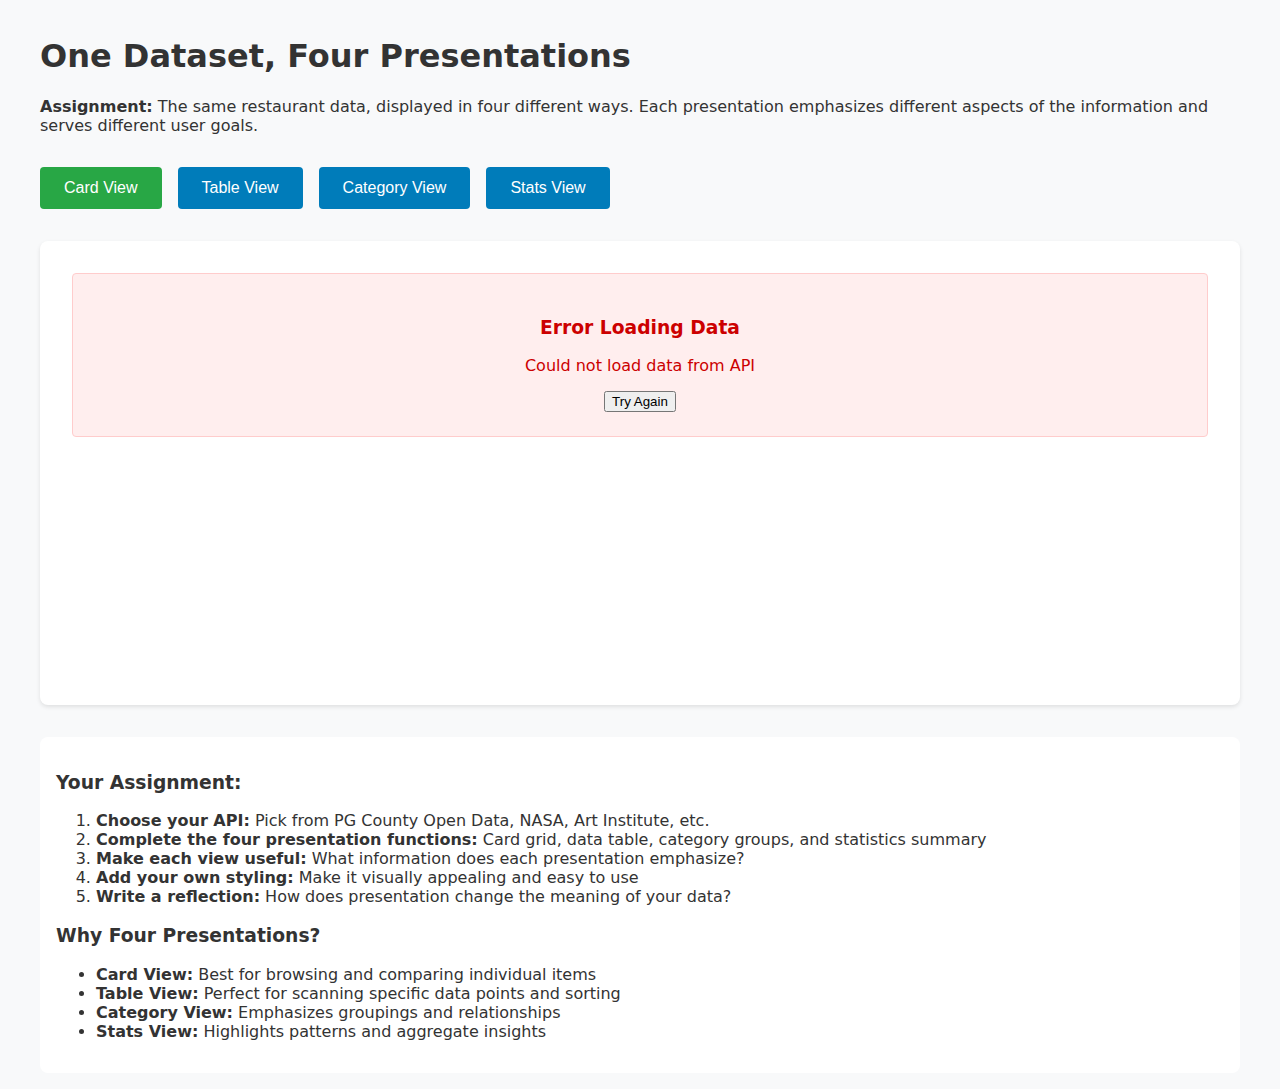
<file: asst_2_restaurants/index.html>
<!DOCTYPE html>
<html lang="en">
<head>
    <meta charset="UTF-8">
    <meta name="viewport" content="width=device-width, initial-scale=1.0">
    <title>Restaurant Views - Framework Approach</title>
    <link rel="stylesheet" href="style.css">
</head>
<body>
  <body>
    <div class="container">
        <header>
            <h1>One Dataset, Four Presentations</h1>
            <p><strong>Assignment:</strong> The same restaurant data, displayed in four different ways. Each presentation emphasizes different aspects of the information and serves different user goals.</p>
        </header>

        <nav class="view-selector">
            <button class="view-button active" id="btn-cards" data-view="cards">Card View</button>
            <button class="view-button" id="btn-table" data-view="table">Table View</button>
            <button class="view-button" id="btn-categories" data-view="categories">Category View</button>
            <button class="view-button" id="btn-stats" data-view="stats">Stats View</button>
        </nav>

        <main class="display-container">
            <div id="data-display">
                <div class="loading">Loading restaurant data...</div>
            </div>
        </main>

        <section class="asst-box">
            <h3>Your Assignment:</h3>
            <ol>
                <li><strong>Choose your API:</strong> Pick from PG County Open Data, NASA, Art Institute, etc.</li>
                <li><strong>Complete the four presentation functions:</strong> Card grid, data table, category groups, and statistics summary</li>
                <li><strong>Make each view useful:</strong> What information does each presentation emphasize?</li>
                <li><strong>Add your own styling:</strong> Make it visually appealing and easy to use</li>
                <li><strong>Write a reflection:</strong> How does presentation change the meaning of your data?</li>
            </ol>
            
            <h3>Why Four Presentations?</h3>
            <ul>
                <li><strong>Card View:</strong> Best for browsing and comparing individual items</li>
                <li><strong>Table View:</strong> Perfect for scanning specific data points and sorting</li>
                <li><strong>Category View:</strong> Emphasizes groupings and relationships</li>
                <li><strong>Stats View:</strong> Highlights patterns and aggregate insights</li>
            </ul>
        </section>
    </div>
    <script type="module" src="./script.js" defer></script>
</body>
</html>
</file>
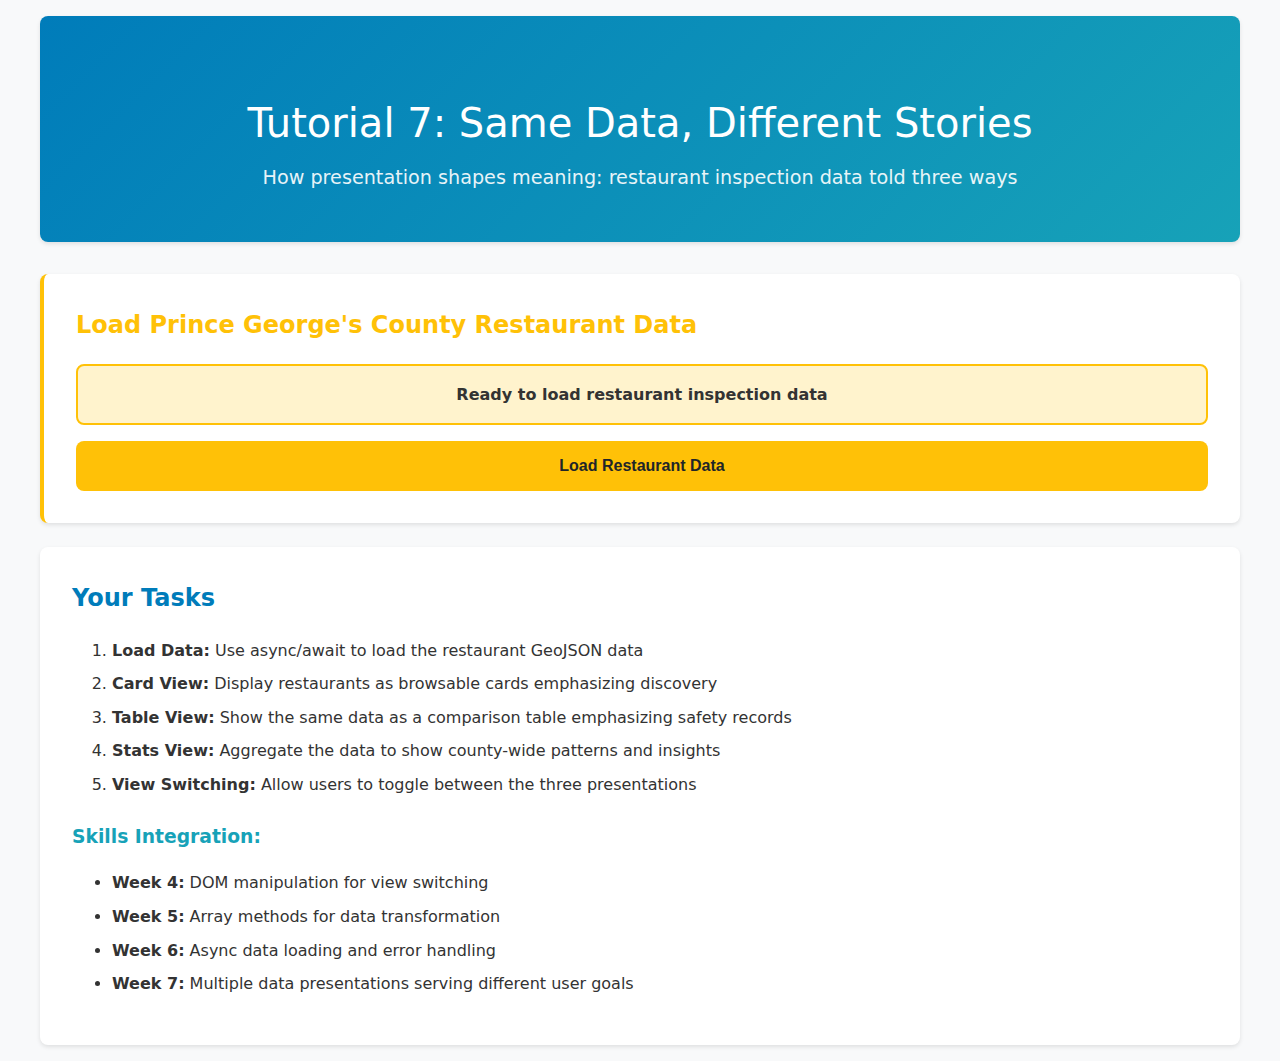
<file: tutorial7/index.html>
<!DOCTYPE html>
<html lang="en">
<head>
    <meta charset="UTF-8">
    <meta name="viewport" content="width=device-width, initial-scale=1.0">
    <title>Tutorial 7: Same Data, Different Stories</title>
    <link rel="stylesheet" href="style.css">
</head>
<body>
    <div class="container">
        <header>
            <h1>Tutorial 7: Same Data, Different Stories</h1>
            <p>How presentation shapes meaning: restaurant inspection data told three ways</p>
        </header>

        <!-- Data Loading Section -->
        <section class="loading-section">
            <h2>Load Prince George's County Restaurant Data</h2>
            <div id="loading-status" class="status-display">
                <p class="status-message">Ready to load restaurant inspection data</p>
            </div>
            <button id="load-data-button" class="load-button">Load Restaurant Data</button>
            <div id="data-summary" class="data-summary hidden">
                <p><span id="record-count">0</span> restaurants loaded • <span id="compliance-rate">0%</span> compliant • <span id="city-count">0</span> cities</p>
            </div>
        </section>

        <!-- View Selection -->
        <section class="view-controls hidden" id="view-controls">
            <h2>Choose Your Story</h2>
            <p>Same data, three different perspectives. Notice how each view emphasizes different insights.</p>
            
            <div class="view-buttons">
                <button id="card-view-btn" class="view-button active">
                    <span class="view-icon">🗂️</span>
                    <div class="view-info">
                        <strong>Card View</strong>
                        <small>Browse and discover restaurants</small>
                    </div>
                </button>
                <button id="table-view-btn" class="view-button">
                    <span class="view-icon">📊</span>
                    <div class="view-info">
                        <strong>Table View</strong>
                        <small>Compare inspection records</small>
                    </div>
                </button>
                <button id="stats-view-btn" class="view-button">
                    <span class="view-icon">📈</span>
                    <div class="view-info">
                        <strong>Stats View</strong>
                        <small>Analyze compliance patterns</small>
                    </div>
                </button>
            </div>
        </section>

        <!-- Data Display Area -->
        <main class="display-container hidden" id="display-container">
            
            <!-- Card View -->
            <div id="card-view" class="view-panel active">
                <div class="view-header">
                    <h3>Restaurant Discovery</h3>
                    <p>Browse restaurants like a consumer looking for dining options</p>
                </div>
                <div id="card-grid" class="card-grid">
                    <!-- Cards will be generated here -->
                </div>
            </div>

            <!-- Table View -->
            <div id="table-view" class="view-panel">
                <div class="view-header">
                    <h3>Inspection Comparison</h3>
                    <p>Compare safety records like a health inspector or concerned parent</p>
                </div>
                <div class="table-container">
                    <table id="inspection-table" class="inspection-table">
                        <thead>
                            <tr>
                                <th>Restaurant</th>
                                <th>City</th>
                                <th>Inspection Date</th>
                                <th>Results</th>
                                <th>Hand Washing</th>
                                <th>Food Temperature</th>
                            </tr>
                        </thead>
                        <tbody>
                            <!-- Table rows will be generated here -->
                        </tbody>
                    </table>
                </div>
            </div>

            <!-- Stats View -->
            <div id="stats-view" class="view-panel">
                <div class="view-header">
                    <h3>County-wide Analysis</h3>
                    <p>Analyze patterns like a public health official or policy researcher</p>
                </div>
                <div id="stats-grid" class="stats-grid">
                    <!-- Stats cards will be generated here -->
                </div>
                <div id="city-breakdown" class="city-breakdown">
                    <h4>Compliance by City</h4>
                    <div id="city-stats" class="city-stats">
                        <!-- City statistics will be generated here -->
                    </div>
                </div>
            </div>

        </main>

        <!-- Information Architecture Insights -->
        <section class="tutorial-insights hidden" id="tutorial-insights">
            <h2>Information Architecture Insights</h2>
            <div class="insights-grid">
                <div class="insight-card">
                    <h4>Card View Story</h4>
                    <p><strong>User Goal:</strong> "Where should I eat tonight?"</p>
                    <p><strong>Emphasizes:</strong> Restaurant names, locations, recent activity</p>
                    <p><strong>De-emphasizes:</strong> Detailed compliance data, comparisons</p>
                </div>
                <div class="insight-card">
                    <h4>Table View Story</h4>
                    <p><strong>User Goal:</strong> "Which restaurants have the best safety records?"</p>
                    <p><strong>Emphasizes:</strong> Comparable data points, inspection details</p>
                    <p><strong>De-emphasizes:</strong> Individual restaurant discovery</p>
                </div>
                <div class="insight-card">
                    <h4>Stats View Story</h4>
                    <p><strong>User Goal:</strong> "What are the overall safety trends?"</p>
                    <p><strong>Emphasizes:</strong> Patterns, aggregates, geographic distribution</p>
                    <p><strong>De-emphasizes:</strong> Individual restaurant details</p>
                </div>
            </div>
            <div class="key-takeaway">
                <h4>Key Takeaway</h4>
                <p>The same dataset can serve completely different user needs. <strong>Information architecture is about choosing what to emphasize and what to hide.</strong> Every interface design decision shapes how users understand and interact with information.</p>
            </div>
        </section>

        <!-- Tutorial Instructions -->
        <section class="tutorial-instructions">
            <h2>Your Tasks</h2>
            <ol>
                <li><strong>Load Data:</strong> Use async/await to load the restaurant GeoJSON data</li>
                <li><strong>Card View:</strong> Display restaurants as browsable cards emphasizing discovery</li>
                <li><strong>Table View:</strong> Show the same data as a comparison table emphasizing safety records</li>
                <li><strong>Stats View:</strong> Aggregate the data to show county-wide patterns and insights</li>
                <li><strong>View Switching:</strong> Allow users to toggle between the three presentations</li>
            </ol>
            
            <h3>Skills Integration:</h3>
            <ul>
                <li><strong>Week 4:</strong> DOM manipulation for view switching</li>
                <li><strong>Week 5:</strong> Array methods for data transformation</li>
                <li><strong>Week 6:</strong> Async data loading and error handling</li>
                <li><strong>Week 7:</strong> Multiple data presentations serving different user goals</li>
            </ul>
        </section>
    </div>

    <script src="script.js"></script>
</body>
</html>
</file>
<file: asst_2_restaurants/style.css>
/* BASE STYLES - Students can modify and extend */
:root {
    --primary-color: #007cba;
    --secondary-color: #28a745;
    --background-color: #f8f9fa;
    --card-background: #ffffff;
    --text-color: #333;
    --border-color: #ddd;
    --shadow: 0 2px 4px rgba(0, 0, 0, 0.1);
}

body {
    font-family: system-ui, sans-serif;
    margin: 0;
    padding: 1rem;
    background: var(--background-color);
    color: var(--text-color);
}

.container {
    max-width: 1200px;
    margin: 0 auto;
}

.view-selector {
    display: flex;
    gap: 1rem;
    margin: 2rem 0;
    flex-wrap: wrap;
}

.view-button {
    background: var(--primary-color);
    color: white;
    border: none;
    padding: 0.75rem 1.5rem;
    border-radius: 4px;
    cursor: pointer;
    font-size: 1rem;
    transition: background-color 0.2s;
}

.view-button:hover {
    background: #005a87;
}

.view-button.active {
    background: var(--secondary-color);
}

.display-container {
    background: var(--card-background);
    border-radius: 8px;
    padding: 2rem;
    min-height: 400px;
    box-shadow: var(--shadow);
}

.loading {
    text-align: center;
    color: #666;
    font-style: italic;
    padding: 2rem;
}

.error {
    background: #fee;
    border: 1px solid #fcc;
    color: #c00;
    padding: 1.5rem;
    border-radius: 4px;
    text-align: center;
}

/* UTILITY CLASSES FOR STUDENTS */
.view-title {
    margin: 0 0 1rem 0;
    color: var(--text-color);
    border-bottom: 2px solid #eee;
    padding-bottom: 0.5rem;
}

.view-description {
    color: #666;
    margin-bottom: 2rem;
    font-style: italic;
}

/* CARD GRID LAYOUT */
.card-grid {
    display: grid;
    grid-template-columns: repeat(auto-fill, minmax(280px, 1fr));
    gap: 1.5rem;
}

.restaurant-card {
    border: 1px solid var(--border-color);
    border-radius: 8px;
    padding: 1.5rem;
    background: var(--card-background);
    transition: transform 0.2s, box-shadow 0.2s;
}

.restaurant-card:hover {
    transform: translateY(-2px);
    box-shadow: 0 4px 12px rgba(0, 0, 0, 0.15);
}

/* TABLE LAYOUT */
.restaurant-table {
    width: 100%;
    border-collapse: collapse;
    margin-top: 1rem;
}

.restaurant-table th,
.restaurant-table td {
    padding: 0.75rem;
    text-align: left;
    border-bottom: 1px solid var(--border-color);
}

.restaurant-table th {
    background: #f8f9fa;
    font-weight: 600;
}

.restaurant-table tr:hover {
    background: #f8f9fa;
}

/* CATEGORY GROUPS */
.category-section {
    margin-bottom: 2rem;
}

.category-header {
    background: var(--primary-color);
    color: white;
    padding: 1rem;
    margin: 0;
    border-radius: 8px 8px 0 0;
}

.category-items {
    border: 1px solid var(--border-color);
    border-top: none;
    border-radius: 0 0 8px 8px;
}

.category-item {
    padding: 1rem;
    border-bottom: 1px solid #eee;
    display: flex;
    justify-content: space-between;
    align-items: center;
}

.category-item:last-child {
    border-bottom: none;
}

/* STATS LAYOUT */
.stats-grid {
    display: grid;
    grid-template-columns: repeat(auto-fit, minmax(200px, 1fr));
    gap: 1.5rem;
}

.stat-card {
    text-align: center;
    padding: 2rem;
    background: linear-gradient(135deg, var(--primary-color), #0056b3);
    color: white;
    border-radius: 8px;
}

.stat-number {
    font-size: 2rem;
    font-weight: bold;
    margin: 0.5rem 0;
}

.stat-label {
    font-size: 1.1rem;
    opacity: 0.9;
}

.todo-implementation {
    background: #fff3cd;
    border: 2px dashed #ffc107;
    border-radius: 8px;
    padding: 2rem;
    text-align: center;
    color: #856404;
}

.asst-box {
    margin-top: 2rem;
    padding: 1rem;
    background: white;
    border-radius: 8px;
}
</file>
<file: tutorial7/style.css>
/* =====================================================
   TUTORIAL 7: SAME DATA, DIFFERENT STORIES
   Information architecture through multiple data presentations
   ===================================================== */

/* ROOT VARIABLES */
:root {
    --primary-color: #007cba;
    --secondary-color: #28a745;
    --warning-color: #ffc107;
    --error-color: #dc3545;
    --info-color: #17a2b8;
    --background-color: #f8f9fa;
    --card-background: #ffffff;
    --text-color: #333;
    --text-muted: #666;
    --border-color: #ddd;
    --shadow: 0 0.125rem 0.25rem rgba(0, 0, 0, 0.1);
    --shadow-hover: 0 0.25rem 0.75rem rgba(0, 0, 0, 0.15);
    --border-radius: 0.5rem;
    --spacing-sm: 0.5rem;
    --spacing-md: 1rem;
    --spacing-lg: 1.5rem;
    --spacing-xl: 2rem;
    --spacing-xxl: 3rem;
}

/* BASE STYLES */
* {
    box-sizing: border-box;
}

body {
    font-family: system-ui, -apple-system, sans-serif;
    margin: 0;
    padding: var(--spacing-md);
    background: var(--background-color);
    color: var(--text-color);
    line-height: 1.6;
}

.container {
    max-width: 75rem;
    margin: 0 auto;
}

/* HEADER */
header {
    text-align: center;
    margin-bottom: var(--spacing-xl);
    padding: var(--spacing-xxl) var(--spacing-xl);
    background: linear-gradient(135deg, var(--primary-color), var(--info-color));
    color: white;
    border-radius: var(--border-radius);
    box-shadow: var(--shadow);
}

header h1 {
    margin-bottom: var(--spacing-sm);
    font-size: 2.5rem;
    font-weight: 300;
}

header p {
    font-size: 1.2rem;
    margin: 0;
    opacity: 0.9;
}

/* LOADING SECTION */
.loading-section {
    background: var(--card-background);
    padding: var(--spacing-xl);
    border-radius: var(--border-radius);
    box-shadow: var(--shadow);
    margin-bottom: var(--spacing-lg);
    border-left: 0.25rem solid var(--warning-color);
}

.loading-section h2 {
    color: var(--warning-color);
    margin-top: 0;
}

.status-display {
    background: #fff3cd;
    border: 2px solid var(--warning-color);
    border-radius: var(--border-radius);
    padding: var(--spacing-md);
    margin-bottom: var(--spacing-md);
    text-align: center;
}

.status-display.loading {
    background: #cce7ff;
    border-color: var(--primary-color);
    animation: pulse 1.5s ease-in-out infinite;
}

.status-display.success {
    background: #d4edda;
    border-color: var(--secondary-color);
}

.status-display.error {
    background: #f8d7da;
    border-color: var(--error-color);
}

.status-message {
    margin: 0;
    font-weight: bold;
}

.load-button {
    background: var(--warning-color);
    color: #212529;
    border: none;
    padding: var(--spacing-md) var(--spacing-lg);
    border-radius: var(--border-radius);
    cursor: pointer;
    font-size: 1rem;
    font-weight: bold;
    transition: all 0.2s ease;
    width: 100%;
}

.load-button:hover:not(:disabled) {
    background: #e0a800;
    transform: translateY(-1px);
}

.load-button:disabled {
    background: #6c757d;
    cursor: not-allowed;
}

.data-summary {
    background: #e8f5e8;
    padding: var(--spacing-md);
    border-radius: var(--border-radius);
    text-align: center;
    font-weight: bold;
    color: #155724;
    margin-top: var(--spacing-md);
}

/* VIEW CONTROLS */
.view-controls {
    background: var(--card-background);
    padding: var(--spacing-xl);
    border-radius: var(--border-radius);
    box-shadow: var(--shadow);
    margin-bottom: var(--spacing-lg);
}

.view-controls h2 {
    color: var(--primary-color);
    margin-top: 0;
}

.view-buttons {
    display: grid;
    grid-template-columns: repeat(auto-fit, minmax(15rem, 1fr));
    gap: var(--spacing-md);
    margin-top: var(--spacing-lg);
}

.view-button {
    display: flex;
    align-items: center;
    gap: var(--spacing-md);
    padding: var(--spacing-lg);
    background: white;
    border: 2px solid var(--border-color);
    border-radius: var(--border-radius);
    cursor: pointer;
    transition: all 0.2s ease;
}

.view-button:hover {
    border-color: var(--primary-color);
    transform: translateY(-2px);
    box-shadow: var(--shadow-hover);
}

.view-button.active {
    border-color: var(--primary-color);
    background: rgba(0, 124, 186, 0.05);
}

.view-icon {
    font-size: 1.5rem;
    min-width: 2rem;
}

.view-info strong {
    display: block;
    color: var(--text-color);
    margin-bottom: 0.25rem;
}

.view-info small {
    color: var(--text-muted);
    font-size: 0.875rem;
}

/* DISPLAY CONTAINER */
.display-container {
    background: var(--card-background);
    border-radius: var(--border-radius);
    box-shadow: var(--shadow);
    margin-bottom: var(--spacing-lg);
}

.view-panel {
    display: none;
    padding: var(--spacing-xl);
}

.view-panel.active {
    display: block;
}

.view-header {
    border-bottom: 2px solid #eee;
    padding-bottom: var(--spacing-lg);
    margin-bottom: var(--spacing-lg);
}

.view-header h3 {
    margin: 0 0 var(--spacing-sm) 0;
    color: var(--primary-color);
    font-size: 1.5rem;
}

.view-header p {
    margin: 0;
    color: var(--text-muted);
    font-style: italic;
}

/* CARD VIEW */
.card-grid {
    display: grid;
    grid-template-columns: repeat(auto-fill, minmax(18rem, 1fr));
    gap: var(--spacing-lg);
}

.restaurant-card {
    border: 1px solid var(--border-color);
    border-radius: var(--border-radius);
    padding: var(--spacing-lg);
    transition: all 0.2s ease;
}

.restaurant-card:hover {
    transform: translateY(-2px);
    box-shadow: var(--shadow-hover);
}

.restaurant-card.compliant {
    border-left: 0.25rem solid var(--secondary-color);
}

.restaurant-card.non-compliant {
    border-left: 0.25rem solid var(--error-color);
}

.card-name {
    font-size: 1.1rem;
    font-weight: bold;
    color: var(--primary-color);
    margin-bottom: var(--spacing-sm);
}

.card-location {
    color: var(--text-muted);
    margin-bottom: var(--spacing-sm);
    display: flex;
    align-items: center;
    gap: 0.25rem;
}

.card-location::before {
    content: "📍";
}

.card-status {
    display: inline-block;
    padding: 0.25rem var(--spacing-sm);
    border-radius: 1rem;
    font-size: 0.75rem;
    font-weight: bold;
    text-transform: uppercase;
}

.card-status.compliant {
    background: #d4edda;
    color: #155724;
}

.card-status.non-compliant {
    background: #f8d7da;
    color: #721c24;
}

.card-status.other {
    background: #fff3cd;
    color: #856404;
}

.card-date {
    font-size: 0.875rem;
    color: var(--text-muted);
    margin-top: var(--spacing-sm);
}

/* TABLE VIEW */
.table-container {
    overflow-x: auto;
}

.inspection-table {
    width: 100%;
    border-collapse: collapse;
    font-size: 0.9rem;
}

.inspection-table th {
    background: #f8f9fa;
    padding: var(--spacing-md);
    text-align: left;
    border-bottom: 2px solid var(--border-color);
    font-weight: bold;
    color: var(--text-color);
}

.inspection-table td {
    padding: var(--spacing-md);
    border-bottom: 1px solid #eee;
    vertical-align: top;
}

.inspection-table tr:hover {
    background: #f8f9fa;
}

.table-restaurant-name {
    font-weight: bold;
    color: var(--primary-color);
}

.table-status {
    padding: 0.25rem var(--spacing-sm);
    border-radius: 0.25rem;
    font-size: 0.75rem;
    font-weight: bold;
    text-transform: uppercase;
    white-space: nowrap;
}

.table-status.compliant {
    background: #d4edda;
    color: #155724;
}

.table-status.non-compliant {
    background: #f8d7da;
    color: #721c24;
}

.table-status.other {
    background: #fff3cd;
    color: #856404;
}

.compliance-indicator {
    text-align: center;
    font-size: 0.875rem;
}

.compliance-indicator.pass {
    color: var(--secondary-color);
}

.compliance-indicator.fail {
    color: var(--error-color);
}

/* STATS VIEW */
.stats-grid {
    display: grid;
    grid-template-columns: repeat(auto-fit, minmax(12rem, 1fr));
    gap: var(--spacing-lg);
    margin-bottom: var(--spacing-xl);
}

.stat-card {
    background: linear-gradient(135deg, var(--primary-color), #0056b3);
    color: white;
    padding: var(--spacing-xl);
    border-radius: var(--border-radius);
    text-align: center;
}

.stat-number {
    font-size: 2rem;
    font-weight: bold;
    margin: var(--spacing-sm) 0;
    line-height: 1;
}

.stat-label {
    font-size: 0.9rem;
    opacity: 0.9;
    margin: 0;
}

.city-breakdown {
    background: #f8f9fa;
    padding: var(--spacing-lg);
    border-radius: var(--border-radius);
}

.city-breakdown h4 {
    color: var(--primary-color);
    margin-top: 0;
    margin-bottom: var(--spacing-lg);
}

.city-stats {
    display: grid;
    gap: var(--spacing-md);
}

.city-stat {
    display: flex;
    justify-content: space-between;
    align-items: center;
    padding: var(--spacing-md);
    background: white;
    border-radius: var(--border-radius);
    border-left: 0.25rem solid var(--info-color);
}

.city-name {
    font-weight: bold;
}

.city-compliance {
    font-size: 0.875rem;
    color: var(--text-muted);
}

/* TUTORIAL INSIGHTS */
.tutorial-insights {
    background: var(--card-background);
    padding: var(--spacing-xl);
    border-radius: var(--border-radius);
    box-shadow: var(--shadow);
    border-left: 0.25rem solid var(--secondary-color);
    margin-bottom: var(--spacing-lg);
}

.tutorial-insights h2 {
    color: var(--secondary-color);
    margin-top: 0;
}

.insights-grid {
    display: grid;
    grid-template-columns: repeat(auto-fit, minmax(15rem, 1fr));
    gap: var(--spacing-lg);
    margin-bottom: var(--spacing-xl);
}

.insight-card {
    background: #e8f5e8;
    padding: var(--spacing-lg);
    border-radius: var(--border-radius);
    border-left: 0.25rem solid var(--secondary-color);
}

.insight-card h4 {
    color: var(--secondary-color);
    margin-top: 0;
}

.insight-card p {
    margin-bottom: var(--spacing-sm);
    font-size: 0.9rem;
}

.key-takeaway {
    background: #fff3cd;
    padding: var(--spacing-lg);
    border-radius: var(--border-radius);
    border-left: 0.25rem solid var(--warning-color);
}

.key-takeaway h4 {
    color: var(--warning-color);
    margin-top: 0;
}

/* TUTORIAL INSTRUCTIONS */
.tutorial-instructions {
    background: var(--card-background);
    padding: var(--spacing-xl);
    border-radius: var(--border-radius);
    box-shadow: var(--shadow);
}

.tutorial-instructions h2 {
    color: var(--primary-color);
    margin-top: 0;
}

.tutorial-instructions h3 {
    color: var(--info-color);
    margin-top: var(--spacing-lg);
}

.tutorial-instructions ol li,
.tutorial-instructions ul li {
    margin-bottom: var(--spacing-sm);
}

/* UTILITY CLASSES */
.hidden {
    display: none !important;
}

@keyframes pulse {
    0% { opacity: 1; }
    50% { opacity: 0.7; }
    100% { opacity: 1; }
}

/* RESPONSIVE DESIGN */
@media (max-width: 48rem) {
    .container {
        padding: var(--spacing-sm);
    }
    
    header {
        padding: var(--spacing-xl) var(--spacing-md);
    }
    
    header h1 {
        font-size: 2rem;
    }
    
    .view-buttons {
        grid-template-columns: 1fr;
    }
    
    .card-grid {
        grid-template-columns: 1fr;
    }
    
    .stats-grid {
        grid-template-columns: repeat(2, 1fr);
    }
    
    .insights-grid {
        grid-template-columns: 1fr;
    }
    
    .inspection-table {
        font-size: 0.8rem;
    }
    
    .inspection-table th,
    .inspection-table td {
        padding: var(--spacing-sm);
    }
}
</file>
